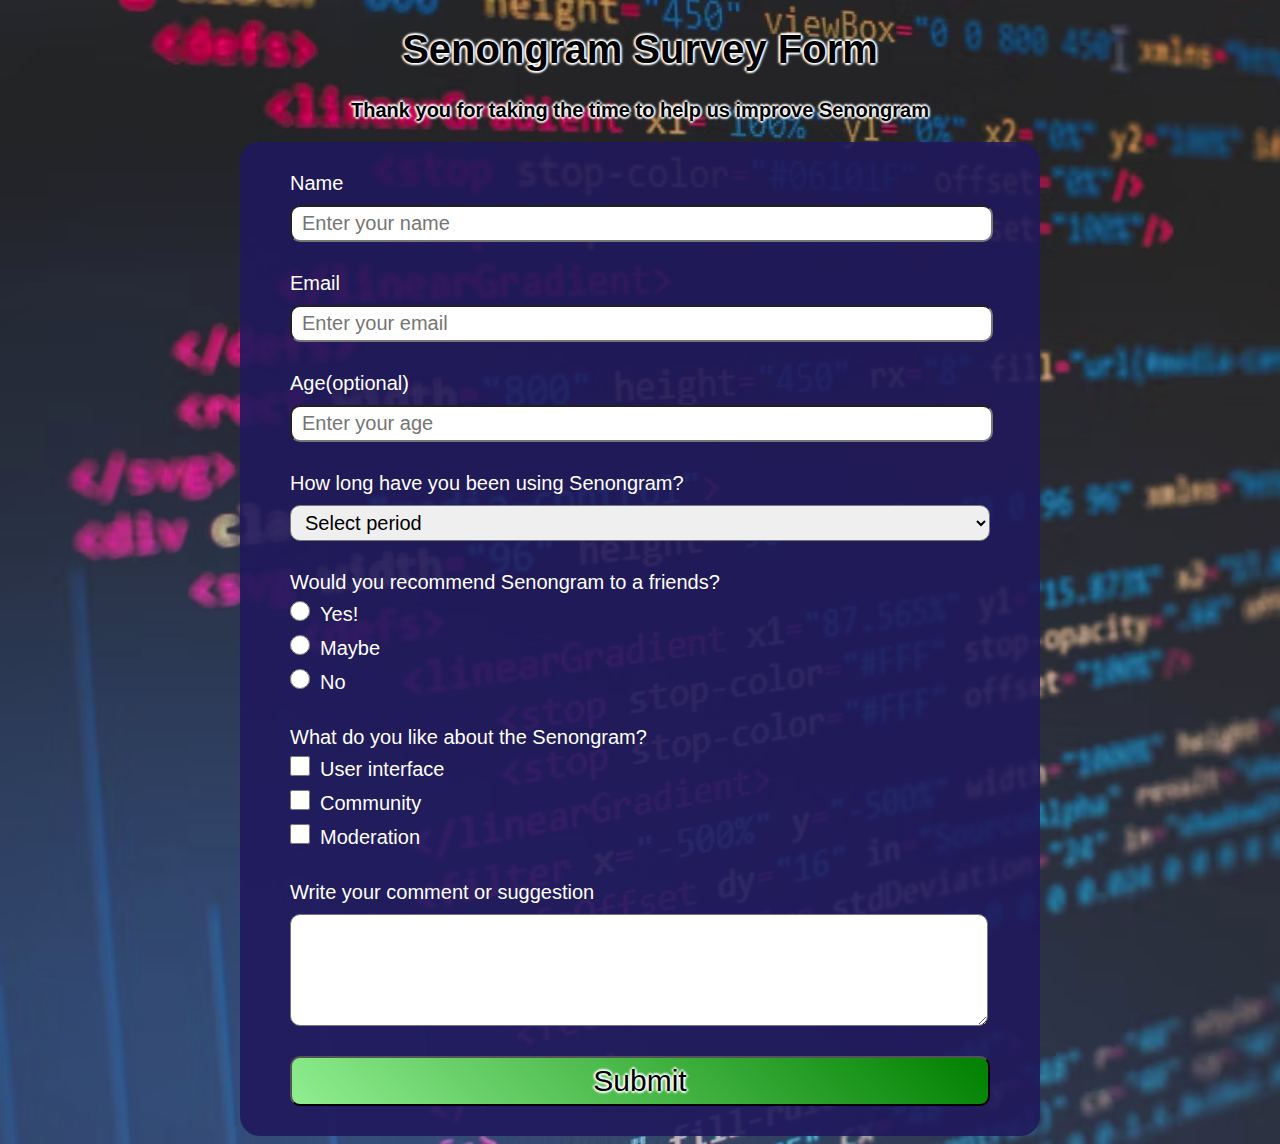
<file: Survey_Form/index.html>
<!DOCTYPE html>
<html lang="en">
<head>
    <meta charset="UTF-8">
    <title>Title</title>
    <link rel="stylesheet" href="style.css">
</head>
<body>
<div class="main">
    <header>
        <h1 id="title">Senongram Survey Form</h1>
        <p id="description">Thank you for taking the time to help us improve Senongram</p>
    </header>
    <main>
        <form id="survey-form">
            <label class="forbig" for="name" id="name-label">Name<input required type="text" id="name" placeholder="Enter your name"></label>
            <label class="forbig" for="email" id="email-label">Email<input required type="email" id="email" placeholder="Enter your email"></label>
            <label class="forbig" for="number" id="number-label">Age(optional)<input min="8" max="120" type="number" id="number" placeholder="Enter your age"></label>
            <label class="forbig" for="dropdown">
                How long have you been using Senongram?
                <select required id="dropdown">
                    <option>Select period</option>
                    <option>0 - 7 days</option>
                    <option>1 - 4 weeks</option>
                    <option>1 - 6 months</option>
                    <option>More</option>
                </select>
            </label>
            <label class="forbig">Would you recommend Senongram to a friends?
                <label><input type="radio" name="opinion" value="1">Yes!</label>
                <label><input type="radio" name="opinion" value="0">Maybe</label>
                <label><input type="radio" name="opinion" value="-1">No</label>
            </label>

            <label class="forbig">What do you like about the Senongram?
                <label><input type="checkbox" value="ui">User interface</label>
                <label><input type="checkbox" value="com">Community</label>
                <label><input type="checkbox" value="mod">Moderation</label>
            </label>

            <label class="forbig">Write your comment or suggestion<textarea></textarea></label>
            <button type="submit" id="submit">Submit</button>
        </form>
    </main>
</div>



</body>
</html>
</file>
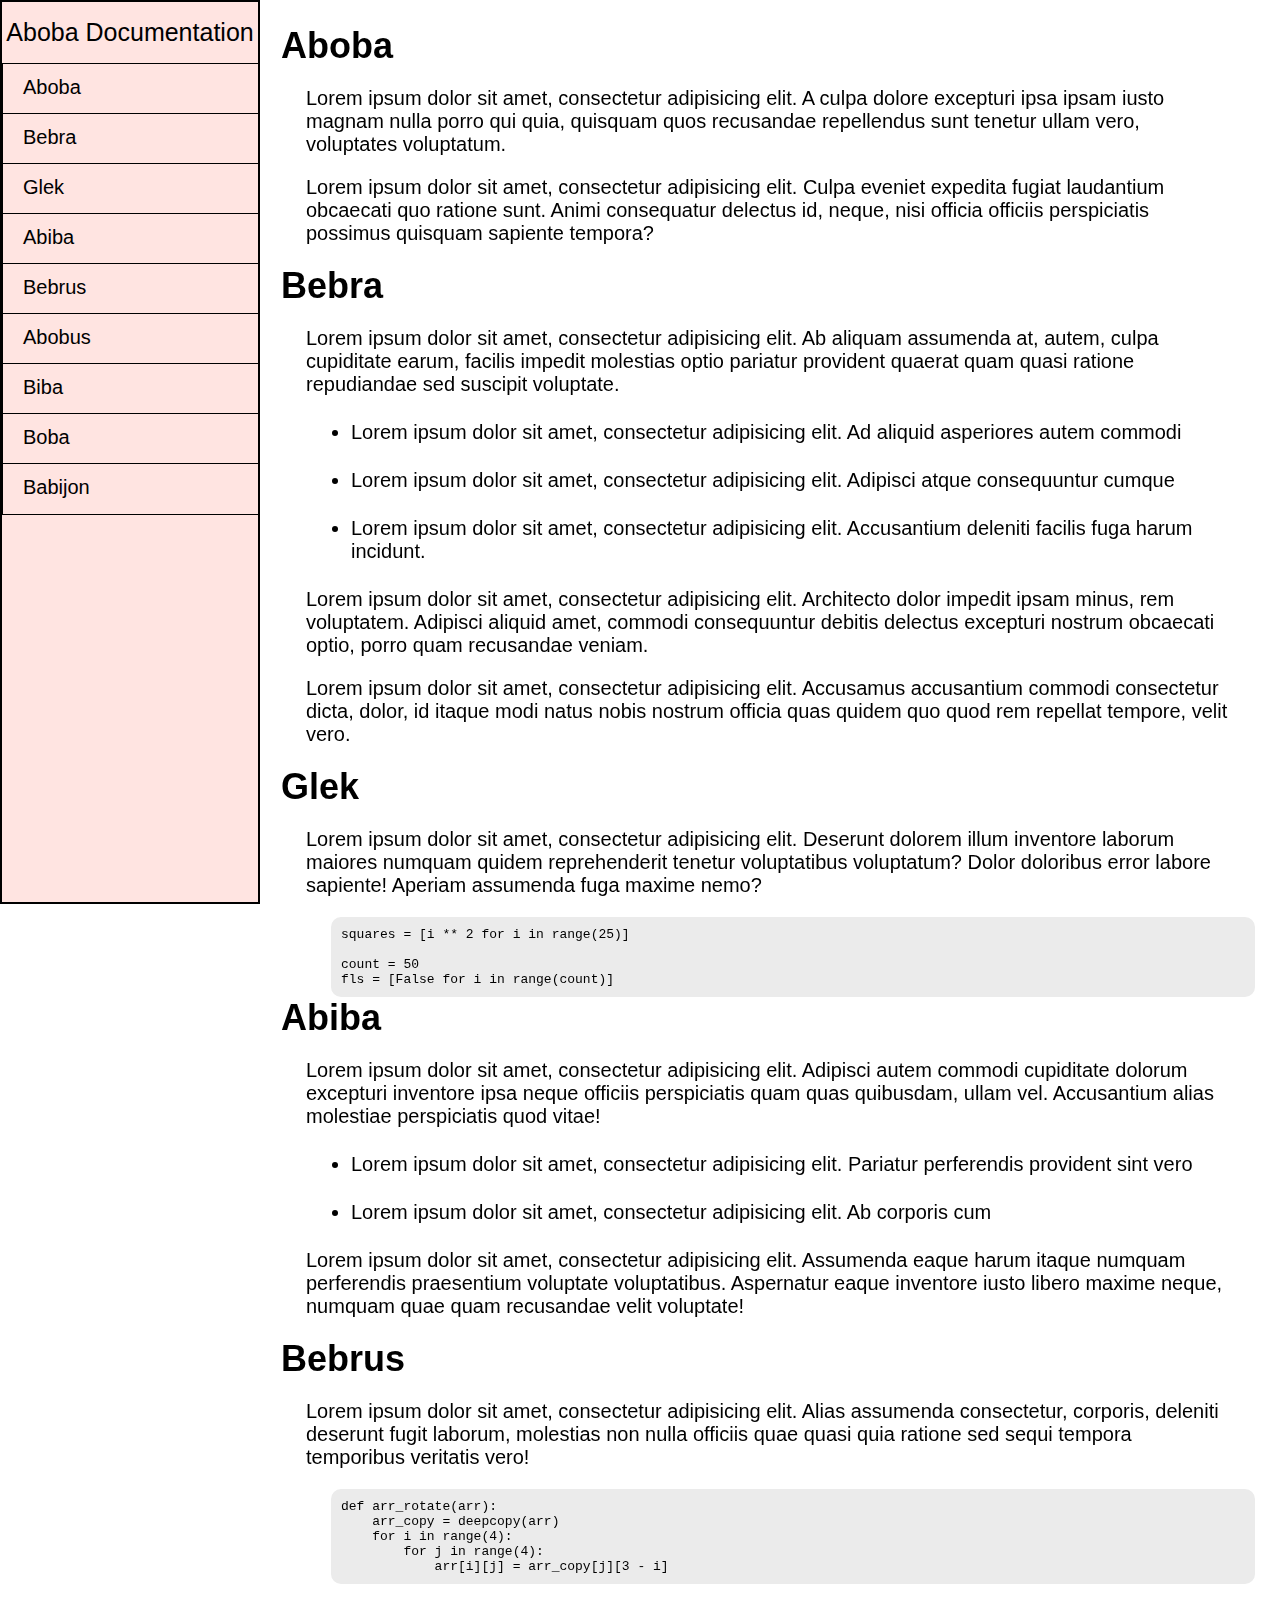
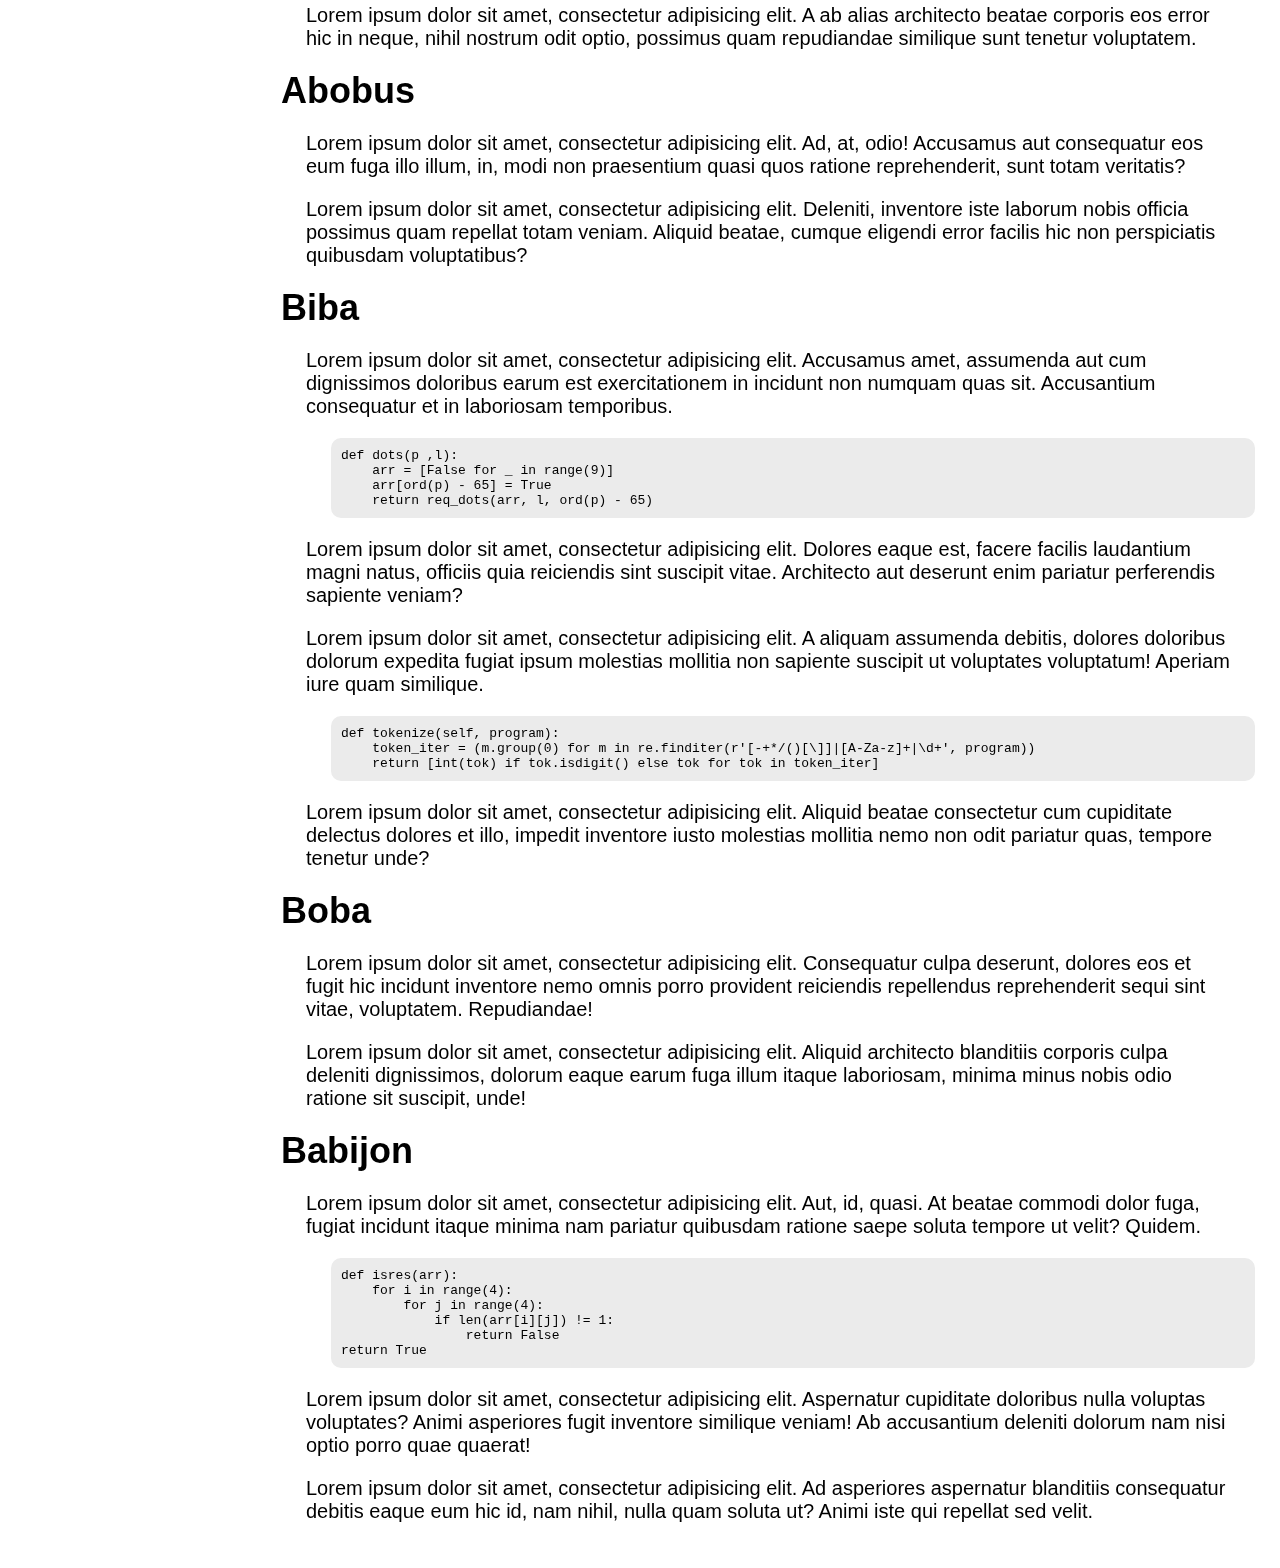
<file: Technical_Documentation_Page/index.html>
<!DOCTYPE html>
<html lang="en">
<head>
    <meta charset="UTF-8">
    <title>Title</title>
    <link rel="stylesheet" href="styles.css">
    <meta name="viewport" content="width=device-width, initial-scale=1.0">
</head>
<body>
<nav id='navbar'>
    <header id='Aboba_Documentation'>Aboba Documentation</header>
    <ul>
        <li><a href="#Aboba" class='nav-link'>Aboba</a></li>
        <li><a href="#Bebra" class='nav-link'>Bebra</a></li>
        <li><a href="#Glek" class='nav-link'>Glek</a></li>
        <li><a href="#Abiba" class='nav-link'>Abiba</a></li>
        <li><a href="#Bebrus" class='nav-link'>Bebrus</a></li>
        <li><a href="#Abobus" class='nav-link'>Abobus</a></li>
        <li><a href="#Biba" class='nav-link'>Biba</a></li>
        <li><a href="#Boba" class='nav-link'>Boba</a></li>
        <li><a href="#Babijon" class='nav-link'>Babijon</a></li>
    </ul>
</nav>
<main id='main-doc'>
    <section id="Aboba" class='main-section'>
        <header>Aboba</header>
        <p>Lorem ipsum dolor sit amet, consectetur adipisicing elit. A culpa dolore excepturi ipsa ipsam iusto magnam nulla porro qui quia, quisquam quos recusandae repellendus sunt tenetur ullam vero, voluptates voluptatum.</p>
        <p>Lorem ipsum dolor sit amet, consectetur adipisicing elit. Culpa eveniet expedita fugiat laudantium obcaecati quo ratione sunt. Animi consequatur delectus id, neque, nisi officia officiis perspiciatis possimus quisquam sapiente tempora?</p>
    </section>
    <section id="Bebra" class='main-section'>
        <header>Bebra</header>
        <p>Lorem ipsum dolor sit amet, consectetur adipisicing elit. Ab aliquam assumenda at, autem, culpa cupiditate earum, facilis impedit molestias optio pariatur provident quaerat quam quasi ratione repudiandae sed suscipit voluptate.</p>
        <ul>
            <li>Lorem ipsum dolor sit amet, consectetur adipisicing elit. Ad aliquid asperiores autem commodi</li>
            <li>Lorem ipsum dolor sit amet, consectetur adipisicing elit. Adipisci atque consequuntur cumque</li>
            <li>Lorem ipsum dolor sit amet, consectetur adipisicing elit. Accusantium deleniti facilis fuga harum incidunt.</li>
        </ul>
        <p>Lorem ipsum dolor sit amet, consectetur adipisicing elit. Architecto dolor impedit ipsam minus, rem voluptatem. Adipisci aliquid amet, commodi consequuntur debitis delectus excepturi nostrum obcaecati optio, porro quam recusandae veniam.</p>
        <p>Lorem ipsum dolor sit amet, consectetur adipisicing elit. Accusamus accusantium commodi consectetur dicta, dolor, id itaque modi natus nobis nostrum officia quas quidem quo quod rem repellat tempore, velit vero.</p>
    </section>
    <section id="Glek" class='main-section'>
        <header>Glek</header>
        <p>Lorem ipsum dolor sit amet, consectetur adipisicing elit. Deserunt dolorem illum inventore laborum maiores numquam quidem reprehenderit tenetur voluptatibus voluptatum? Dolor doloribus error labore sapiente! Aperiam assumenda fuga maxime nemo?</p>
        <code>squares = [i ** 2 for i in range(25)]<br>
            <br>
            count = 50<br>
            fls = [False for i in range(count)]<br>
        </code>
    </section>
    <section id="Abiba" class='main-section'>
        <header>Abiba</header>
        <p>Lorem ipsum dolor sit amet, consectetur adipisicing elit. Adipisci autem commodi cupiditate dolorum excepturi inventore ipsa neque officiis perspiciatis quam quas quibusdam, ullam vel. Accusantium alias molestiae perspiciatis quod vitae!</p>
        <ul>
            <li>Lorem ipsum dolor sit amet, consectetur adipisicing elit. Pariatur perferendis provident sint vero</li>
            <li>Lorem ipsum dolor sit amet, consectetur adipisicing elit. Ab corporis cum</li>
        </ul>
        <p>Lorem ipsum dolor sit amet, consectetur adipisicing elit. Assumenda eaque harum itaque numquam perferendis praesentium voluptate voluptatibus. Aspernatur eaque inventore iusto libero maxime neque, numquam quae quam recusandae velit voluptate!</p>
    </section>
    <section id="Bebrus" class='main-section'>
        <header>Bebrus</header>
        <p>Lorem ipsum dolor sit amet, consectetur adipisicing elit. Alias assumenda consectetur, corporis, deleniti deserunt fugit laborum, molestias non nulla officiis quae quasi quia ratione sed sequi tempora temporibus veritatis vero!</p>
        <code>
            def arr_rotate(arr):<br>
            &nbsp;&nbsp;&nbsp;&nbsp;arr_copy = deepcopy(arr)<br>
            &nbsp;&nbsp;&nbsp;&nbsp;for i in range(4):<br>
            &nbsp;&nbsp;&nbsp;&nbsp;&nbsp;&nbsp;&nbsp;&nbsp;for j in range(4):<br>
            &nbsp;&nbsp;&nbsp;&nbsp;&nbsp;&nbsp;&nbsp;&nbsp;&nbsp;&nbsp;&nbsp;&nbsp;arr[i][j] = arr_copy[j][3 - i]
        </code>
        <p>Lorem ipsum dolor sit amet, consectetur adipisicing elit. A ab alias architecto beatae corporis eos error hic in neque, nihil nostrum odit optio, possimus quam repudiandae similique sunt tenetur voluptatem.</p>
    </section>
    <section id="Abobus" class='main-section'>
        <header>Abobus</header>
        <p>Lorem ipsum dolor sit amet, consectetur adipisicing elit. Ad, at, odio! Accusamus aut consequatur eos eum fuga illo illum, in, modi non praesentium quasi quos ratione reprehenderit, sunt totam veritatis?</p>
        <p>Lorem ipsum dolor sit amet, consectetur adipisicing elit. Deleniti, inventore iste laborum nobis officia possimus quam repellat totam veniam. Aliquid beatae, cumque eligendi error facilis hic non perspiciatis quibusdam voluptatibus?</p>
    </section>
    <section id="Biba" class='main-section'>
        <header>Biba</header>
        <p>Lorem ipsum dolor sit amet, consectetur adipisicing elit. Accusamus amet, assumenda aut cum dignissimos doloribus earum est exercitationem in incidunt non numquam quas sit. Accusantium consequatur et in laboriosam temporibus.</p>
        <code>
            def dots(p ,l):<br>
            &nbsp;&nbsp;&nbsp;&nbsp;arr = [False for _ in range(9)]<br>
            &nbsp;&nbsp;&nbsp;&nbsp;arr[ord(p) - 65] = True<br>
            &nbsp;&nbsp;&nbsp;&nbsp;return req_dots(arr, l, ord(p) - 65)
        </code>
        <p>Lorem ipsum dolor sit amet, consectetur adipisicing elit. Dolores eaque est, facere facilis laudantium magni natus, officiis quia reiciendis sint suscipit vitae. Architecto aut deserunt enim pariatur perferendis sapiente veniam?</p>
        <p>Lorem ipsum dolor sit amet, consectetur adipisicing elit. A aliquam assumenda debitis, dolores doloribus dolorum expedita fugiat ipsum molestias mollitia non sapiente suscipit ut voluptates voluptatum! Aperiam iure quam similique.</p>
        <code>
            def tokenize(self, program):<br>
            &nbsp;&nbsp;&nbsp;&nbsp;token_iter = (m.group(0) for m in re.finditer(r'[-+*/()[\]]|[A-Za-z]+|\d+', program))<br>
            &nbsp;&nbsp;&nbsp;&nbsp;return [int(tok) if tok.isdigit() else tok for tok in token_iter]
        </code>
        <p>Lorem ipsum dolor sit amet, consectetur adipisicing elit. Aliquid beatae consectetur cum cupiditate delectus dolores et illo, impedit inventore iusto molestias mollitia nemo non odit pariatur quas, tempore tenetur unde?</p>
    </section>
    <section id="Boba" class='main-section'>
        <header>Boba</header>
        <p>Lorem ipsum dolor sit amet, consectetur adipisicing elit. Consequatur culpa deserunt, dolores eos et fugit hic incidunt inventore nemo omnis porro provident reiciendis repellendus reprehenderit sequi sint vitae, voluptatem. Repudiandae!</p>
        <p>Lorem ipsum dolor sit amet, consectetur adipisicing elit. Aliquid architecto blanditiis corporis culpa deleniti dignissimos, dolorum eaque earum fuga illum itaque laboriosam, minima minus nobis odio ratione sit suscipit, unde!</p>
    </section>
    <section id="Babijon" class='main-section'>
        <header>Babijon</header>
        <p>Lorem ipsum dolor sit amet, consectetur adipisicing elit. Aut, id, quasi. At beatae commodi dolor fuga, fugiat incidunt itaque minima nam pariatur quibusdam ratione saepe soluta tempore ut velit? Quidem.</p>
        <code>
            def isres(arr):<br>
            &nbsp;&nbsp;&nbsp;&nbsp;for i in range(4):<br>
            &nbsp;&nbsp;&nbsp;&nbsp;&nbsp;&nbsp;&nbsp;&nbsp;for j in range(4):<br>
            &nbsp;&nbsp;&nbsp;&nbsp;&nbsp;&nbsp;&nbsp;&nbsp;&nbsp;&nbsp;&nbsp;&nbsp;if len(arr[i][j]) != 1:<br>
            &nbsp;&nbsp;&nbsp;&nbsp;&nbsp;&nbsp;&nbsp;&nbsp;&nbsp;&nbsp;&nbsp;&nbsp;&nbsp;&nbsp;&nbsp;&nbsp;return False<br>
            return True
        </code>
        <p>Lorem ipsum dolor sit amet, consectetur adipisicing elit. Aspernatur cupiditate doloribus nulla voluptas voluptates? Animi asperiores fugit inventore similique veniam! Ab accusantium deleniti dolorum nam nisi optio porro quae quaerat!</p>
        <p>Lorem ipsum dolor sit amet, consectetur adipisicing elit. Ad asperiores aspernatur blanditiis consequatur debitis eaque eum hic id, nam nihil, nulla quam soluta ut? Animi iste qui repellat sed velit.</p>
    </section>
</main>
</body>
</html>
</file>
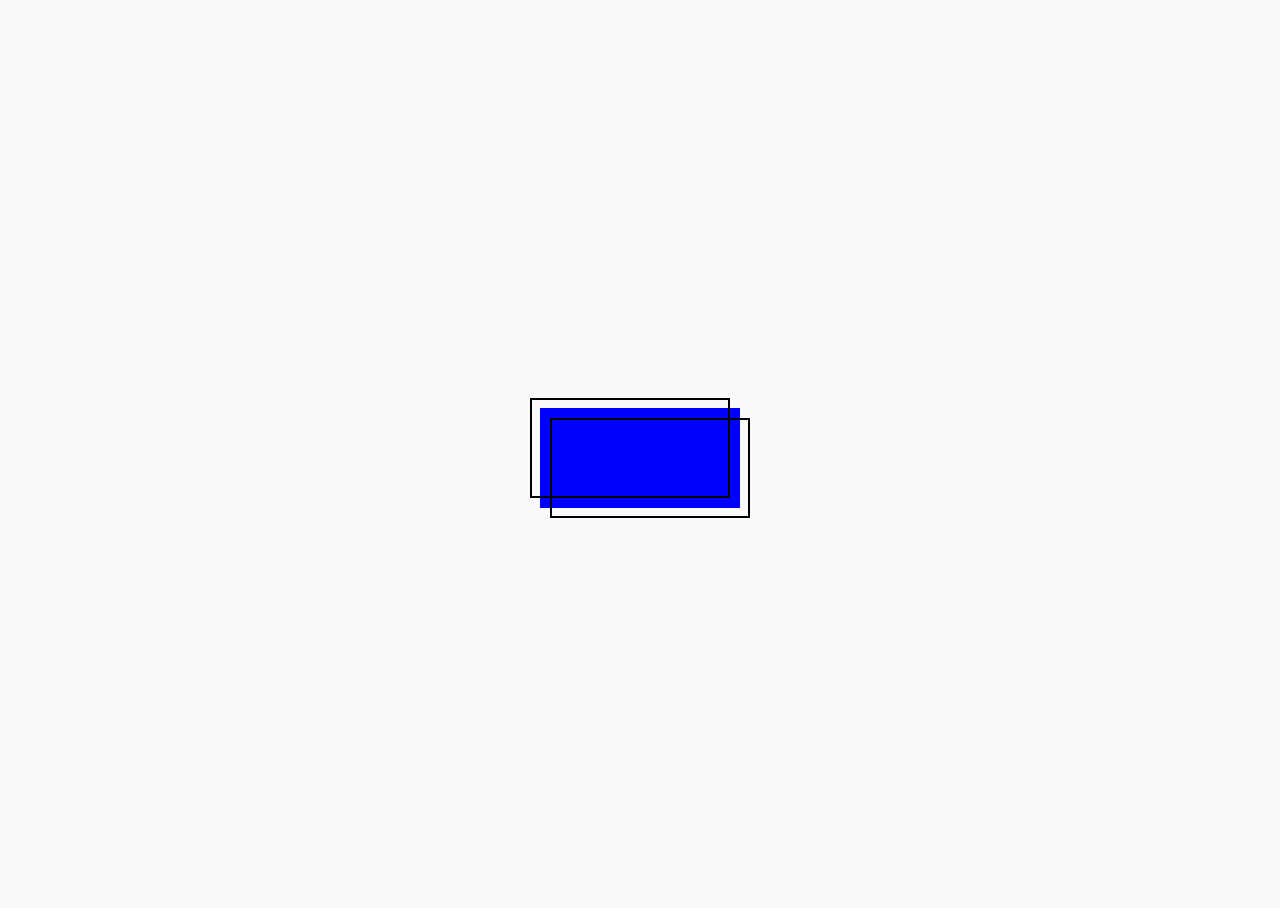
<file: Product_Landing_Page/button.html>
<!DOCTYPE html>
<html lang="en">
<head>
    <meta charset="UTF-8">
    <title>Title</title>
    <style>
        html, body{
            height: 100%;
        }


        body {
            display: flex;
            justify-content: center;
            align-items: center;
            background: #FAFAFA;
        }

        button {
            width: 200px;
            height: 100px;
            background: blue;
            border: none;
            position: relative;
            text-transform: uppercase;
            font-weight: bold;
            letter-spacing: 3px;
            cursor: pointer;
        }

	    button:after, button:before {
            content: '';
            position: absolute;
            top: 0;
            left: 0;
            bottom: 0;
            right: 0;
            border: 2px solid #000;
            transition: transform .2s;
        }

        button:after {
            transform: translate(10px, 10px);
        }

        button:before {
            transform: translate(-10px, -10px);
        }
        button:hover:before, button:hover:after {
            transform: translate(0);
        }
        span {
            width: 100%;
            height: 100%;
            background-color: blue;
        }
    </style>
</head>
<body>
    <button></button>
</body>
</html>
</file>
<file: Survey_Form/style.css>
label {
    display: block;
}
.forbig {
    margin: 0 0  30px 0;
    font-size: 20px;
}
label > input, select, textarea {
    display: block;
}
label > input[type='radio'], input[type='checkbox'] {
    display: inline-block;
}
body {
    font-family: Arial;
    background-image: url("fon.png");
    background-size: cover;
}


.main {
    width: 80%;
    margin-left: auto;
    margin-right: auto;
    max-width: 800px;
 }
header {
    text-align: center;
    color: white;
}

h1, p {
    font-family: Arial;
    font-size: 40px;
    font-weight: bold;
    color: #000000;
    text-shadow: 2px 0 2px #FFFFFF,
    0 2px 2px #FFFFFF,
    -2px 0 2px #FFFFFF,
    0 -2px 2px #FFFFFF;
}

p {
    font-size: 20px;
}

input[type='text'], input[type='email'], input[type='number'], select {
    padding: 5px 10px 5px 10px;
    width: 97%;
    margin-top: 10px;
    font-size: 20px;
    border-radius: 10px;
    /*width: 100%;
    font-size: 20px;
    round-clip: 10;
    margin: 0;


    */
}

select {
    width: 100%;
}

input:focus, select:focus {
    border-color: blue;
}

main {
    background-color: rgba(32, 24, 92, 0.9);
    color: white;
    padding: 30px 50px;
    border-radius: 20px;
}

input[type='checkbox'], input[type='radio'] {
    width: 20px;
    height: 20px;
    margin: 7px 10px 7px 0;
}

textarea {
    font-family: Arial;
    font-size: 20px;
    width: 98%;
    height: 100px;
    margin-top: 10px;
    padding: 5px;
    border-radius: 10px;
}

button {
    width: 100%;
    height: 50px;
    border-radius: 10px;
    font-size: 30px;
    font-family: Arial;
    text-shadow: 2px 0 2px #FFFFFF,
    0 2px 2px #FFFFFF,
    -2px 0 2px #FFFFFF,
    0 -2px 2px #FFFFFF;
    background-image: linear-gradient(45deg, lightgreen, green);
}
</file>
<file: Technical_Documentation_Page/styles.css>
* {
    font-family: Arial;
    scroll-behavior: smooth;
}

body {
    padding: 0;
    margin: 0;
}

nav {
    width: 20%;
    height: 100vh;
    background-color: mistyrose;
    display: inline-block;
    vertical-align: top;
    position: fixed;
    border: 2px solid black;

}

main {
    display: inline-block;
    left: 20%;
    position: absolute;
    padding: 25px;
}

main header {
    font-size: 36px;
    font-weight: bold;
}

p {
    padding: 0 25px;
    font-size: 20px;
}

nav ul {
    list-style-type: none;
    height: 100%;
    padding: 0;
}
nav header {
    font-size: 25px;
    text-align: center;
    margin-top: 16px;
}

nav li {
    display: block;
    width: 100%;
    height: 50px;
}

li a {
    display: block;
    width: calc(100% - 20px);
    height: calc(100% - 12px);
    font-size: 20px;
    text-align: left;
    padding-left: 20px;
    padding-top: 12px;
    border: 1px solid black;
    border-bottom: 0;
    text-decoration: 0;
    color: black;
}

li a:hover {
    background-color: grey;
}

li:last-of-type a {
    border-bottom: 1px solid black;
}

code {
    margin-left: 50px;
    padding: 10px;
    display: block;
    font-family: monospace;
    background-color: #ebebeb;
    border-radius: 10px;
}

main li {
    margin: 25px 30px;
    font-size: 20px;
}

@media (max-width: 600px) {
    nav {
        visibility: hidden;
    }
    main {
        width: 100%;
        left: 0;
    }
}
</file>
